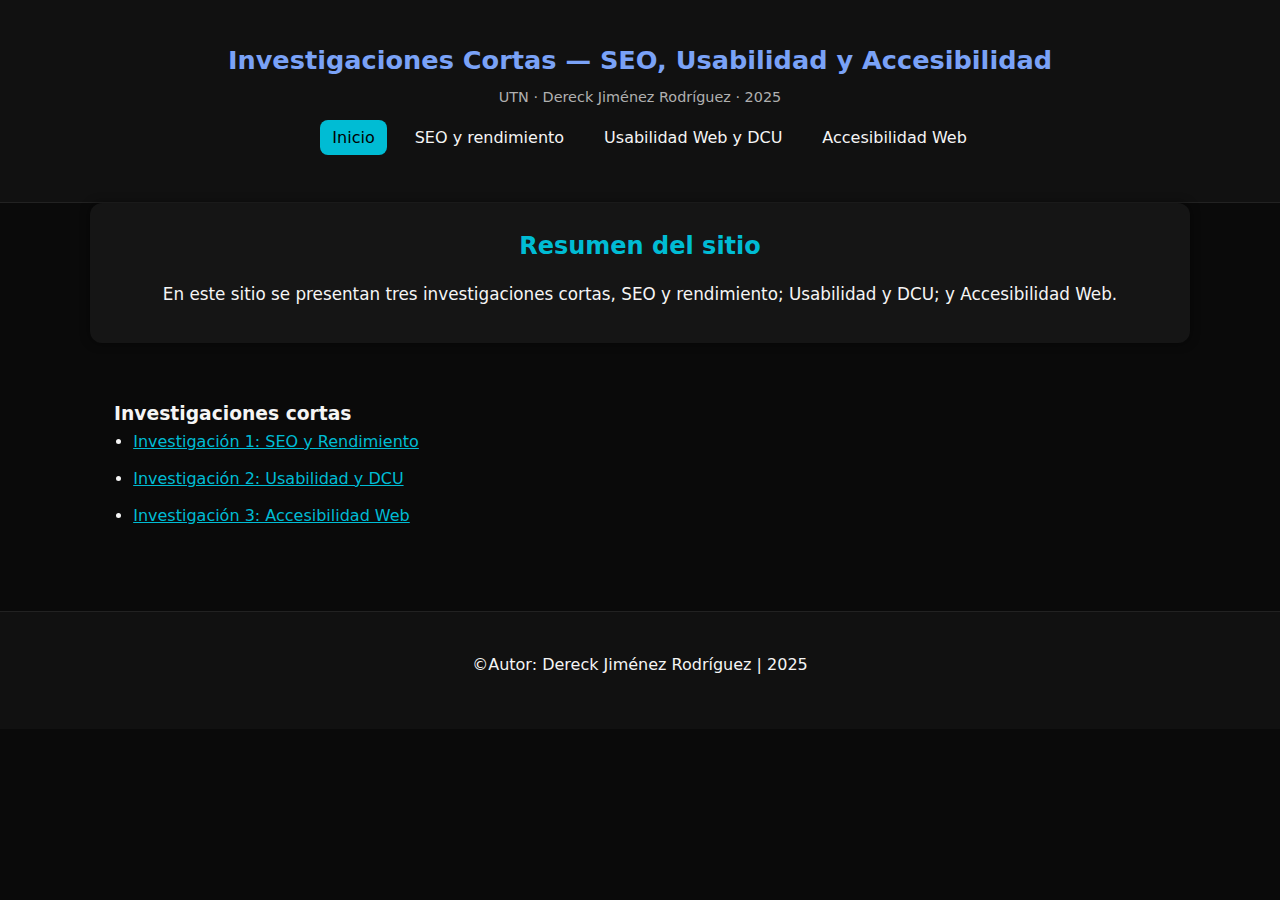
<file: index.html>
<!doctype html>
<html lang="es">
<head>
    <meta charset="utf-8" />
    <meta name="viewport" content="width=device-width,initial-scale=1" />
    <title>Investigaciones Cortas</title>
    <meta name="description" content="Investigaciones cortas: SEO, Usabilidad y Accesibilidad. Trabajo de investigación" />
    <meta property="og:type" content="website" />
    <meta property="og:title" content="Investigaciones Cortas — Diseño Web" />
    <meta property="og:description" content="SEO, Usabilidad y Accesibilidad — proyecto ISW-512." />
    <!-- Twitter Card -->
    <meta name="twitter:card" content="summary_large_image" />
    <meta name="twitter:title" content="Investigaciones Cortas — Diseño Web" />
    <meta name="twitter:description" content="SEO, Usabilidad y Accesibilidad — proyecto ISW-512." />
    <!-- Datos estructurados (JSON-LD) -->
    <script type="application/ld+json">
    {
        "@context": "https://schema.org",
        "@type": "WebSite",
        "name": "Investigaciones Cortas SEO, Usabilidad y Accesibilidad",
        "url": "https://deckjr.github.io/InvestigacionesCortas/",
        "description": "Sitio que presenta investigaciones cortas sobre SEO, Usabilidad y Accesibilidad para el curso ISW-512."
    }
    </script>
    <link rel="stylesheet" href="estilos.css">
</head>
<body>
    <!-- Skip link para navegación por teclado -->
    <a class="skip-link" href="#main">Saltar al contenido</a>
    <header role="banner" class="site-header">
        <div class="container">
        <h1>Investigaciones Cortas — SEO, Usabilidad y Accesibilidad</h1>
        <p class="meta">UTN · Dereck Jiménez Rodríguez · 2025</p>
        <nav role="navigation" aria-label="Menú principal">
            <ul class="main-nav">
            <li><a href="index.html" aria-current="page">Inicio</a></li>
            <li><a href="SEO.html">SEO y rendimiento</a></li>
            <li><a href="usabilidad.html">Usabilidad Web y DCU</a></li>
            <li><a href="accesibilidad.html">Accesibilidad Web</a></li>
            </ul>
        </nav>
        </div>
    </header>
    <main id="main" tabindex="-1">
        <section class="hero container" aria-labelledby="hero-title">
        <h2 id="hero-title">Resumen del sitio</h2>
        <p>En este sitio se presentan tres investigaciones cortas, SEO y rendimiento; Usabilidad y DCU; y Accesibilidad Web.</p>
        </section>
        <section class="container features" aria-labelledby="features-title">
        <h3 id="features-title">Investigaciones cortas</h3>
        <ul>
            <li><a href="SEO.html">Investigación 1: SEO y Rendimiento</a></li>
            <li><a href="usabilidad.html">Investigación 2: Usabilidad y DCU</a></li>
            <li><a href="accesibilidad.html">Investigación 3: Accesibilidad Web</a></li>
        </ul>
        </section>
    </main>
    <footer role="contentinfo" class="site-footer">
        <div class="container">
        <p>©Autor: Dereck Jiménez Rodríguez | 2025</p>
        </div>
    </footer>
</body>
</html>
</file>
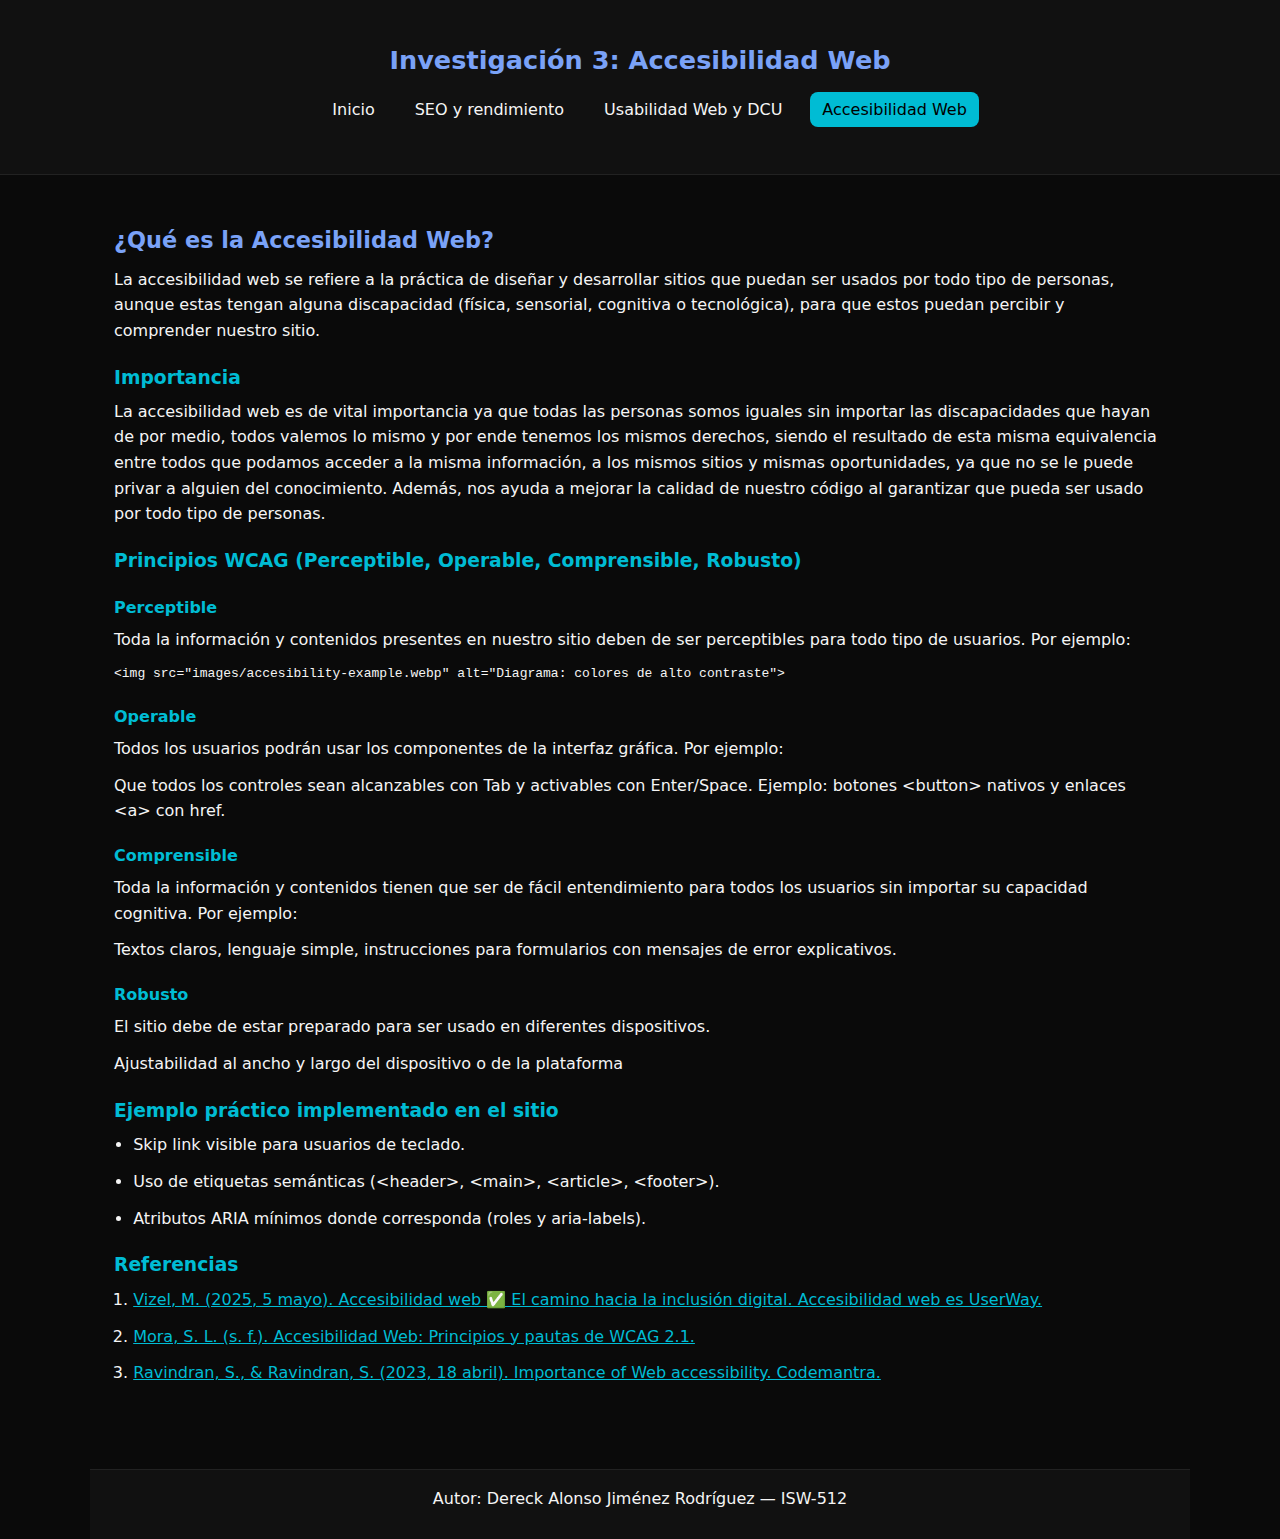
<file: accesibilidad.html>
<!doctype html>
<html lang="es">
<head>
    <meta charset="utf-8" />
    <meta name="viewport" content="width=device-width,initial-scale=1" />
    <title>Investigación 3 — Accesibilidad Web</title>
    <meta name="description" content="Accesibilidad web" />
    <link rel="stylesheet" href="estilos.css">
    </head>
    <body>
    <a class="skip-link" href="#main">Saltar al contenido</a>
    <header class="site-header">
        <div class="container">
        <h1>Investigación 3: Accesibilidad Web</h1>
        <nav aria-label="Menú">
            <ul class="main-nav">
            <li><a href="index.html">Inicio</a></li>
            <li><a href="SEO.html">SEO y rendimiento</a></li>
            <li><a href="usabilidad.html">Usabilidad Web y DCU</a></li>
            <li><a href="accesibilidad.html" aria-current="page">Accesibilidad Web</a></li>
            </ul>
        </nav>
        </div>
    </header>

    <main id="main" class="container" tabindex="-1">
        <article aria-labelledby="a-que-es">
        <h2 id="a-que-es">¿Qué es la Accesibilidad Web?</h2>
        <p>La accesibilidad web se refiere a la práctica de diseñar y desarrollar sitios que puedan ser usados por todo tipo de personas, aunque estas tengan alguna discapacidad (física, sensorial, cognitiva o tecnológica), para que estos puedan percibir y comprender nuestro sitio.</p>

        <h3>Importancia</h3>
        <p>La accesibilidad web es de vital importancia ya que todas las personas somos iguales sin importar las discapacidades que hayan de por medio, todos valemos lo mismo y por ende tenemos los mismos derechos, siendo el resultado de esta misma equivalencia entre todos que podamos acceder a la misma información, a los mismos sitios y mismas oportunidades, ya que no se le puede privar a alguien del conocimiento. Además, nos ayuda a mejorar la calidad de nuestro código al garantizar que pueda ser usado por todo tipo de personas.</p>

        <h3>Principios WCAG (Perceptible, Operable, Comprensible, Robusto)</h3>
        <h4>Perceptible</h4>
        <p>Toda la información y contenidos presentes en nuestro sitio deben de ser perceptibles para todo tipo de usuarios. Por ejemplo:</p>
        <pre><code>&lt;img src="images/accesibility-example.webp" alt="Diagrama: colores de alto contraste"&gt;</code></pre>

        <h4>Operable</h4>
        <p>Todos los usuarios podrán usar los componentes de la interfaz gráfica. Por ejemplo:</p>
        <p>Que todos los controles sean alcanzables con Tab y activables con Enter/Space. Ejemplo: botones &lt;button&gt; nativos y enlaces &lt;a&gt; con href.</p>

        <h4>Comprensible</h4>
        <p>Toda la información y contenidos tienen que ser de fácil entendimiento para todos los usuarios sin importar su capacidad cognitiva. Por ejemplo:</p>
        <p>Textos claros, lenguaje simple, instrucciones para formularios con mensajes de error explicativos.</p>

        <h4>Robusto</h4>
        <p>El sitio debe de estar preparado para ser usado en diferentes dispositivos.</p>
        <p>Ajustabilidad al ancho y largo del dispositivo o de la plataforma</p>
        <h3>Ejemplo práctico implementado en el sitio</h3>
        <ul>
            <li>Skip link visible para usuarios de teclado.</li>
            <li>Uso de etiquetas semánticas (&lt;header&gt;, &lt;main&gt;, &lt;article&gt;, &lt;footer&gt;).</li>
            <li>Atributos ARIA mínimos donde corresponda (roles y aria-labels).</li>
        </ul>

        <h3>Referencias</h3>
        <ol>
                <li>
                <a href="https://userway.org/es/blog/accesibilidad-web/" target="_blank" rel="noopener noreferrer">
                Vizel, M. (2025, 5 mayo). Accesibilidad web ✅ El camino hacia la inclusión digital. Accesibilidad web es UserWay.
                </a>
            </li>
            <li>
                <a href="https://www.interaction-design.org/literature/topics/user-centered-design"target="_blank" rel="noopener noreferrer">
                    Mora, S. L. (s. f.). Accesibilidad Web: Principios y pautas de WCAG 2.1. 
                </a>
            </li>
            <li>
                <a href="https://codemantra.com/importance-of-web-accessibility/" target="_blank" rel="noopener noreferrer">
                Ravindran, S., & Ravindran, S. (2023, 18 abril). Importance of Web accessibility. Codemantra. 
                </a>
            </li>
        </ol>
        </article>
    </main>

    <footer class="site-footer container">
        <p>Autor: Dereck Alonso Jiménez Rodríguez — ISW-512</p>
    </footer>
    </body>
</html
</file>
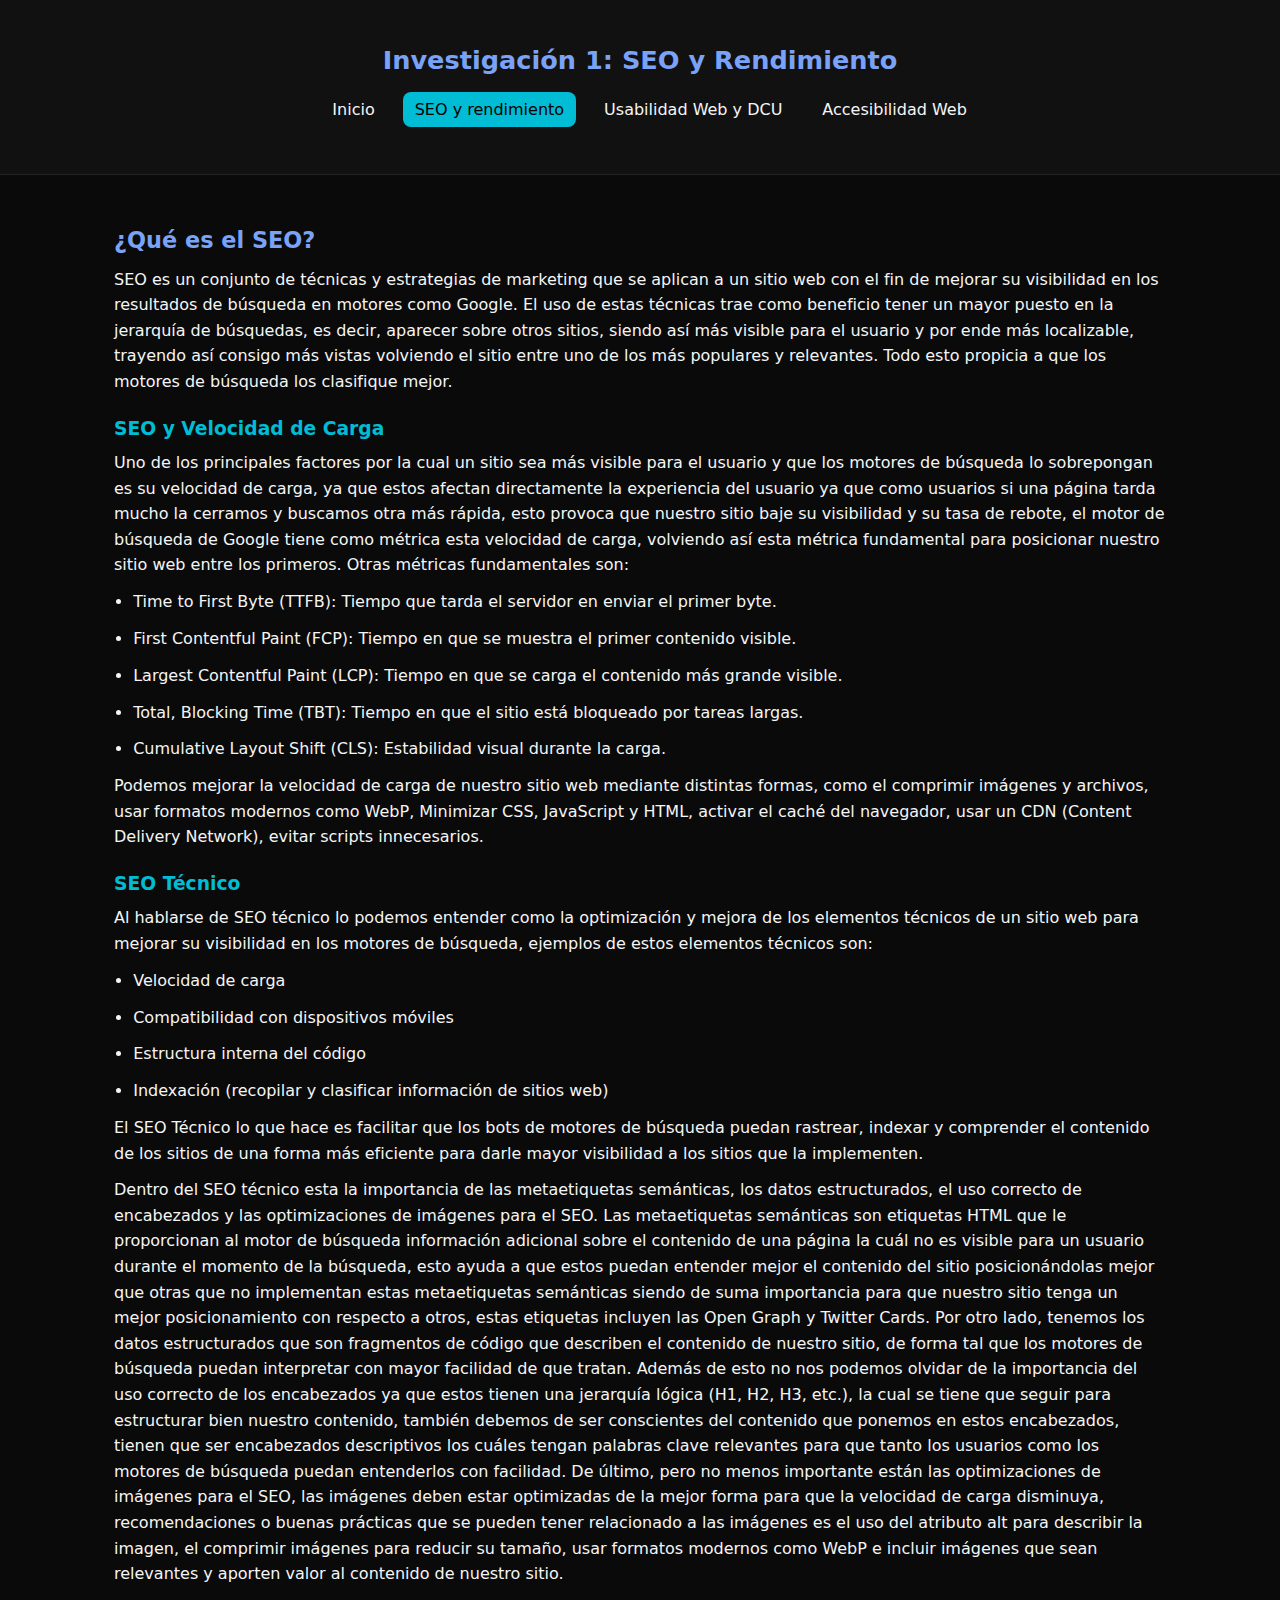
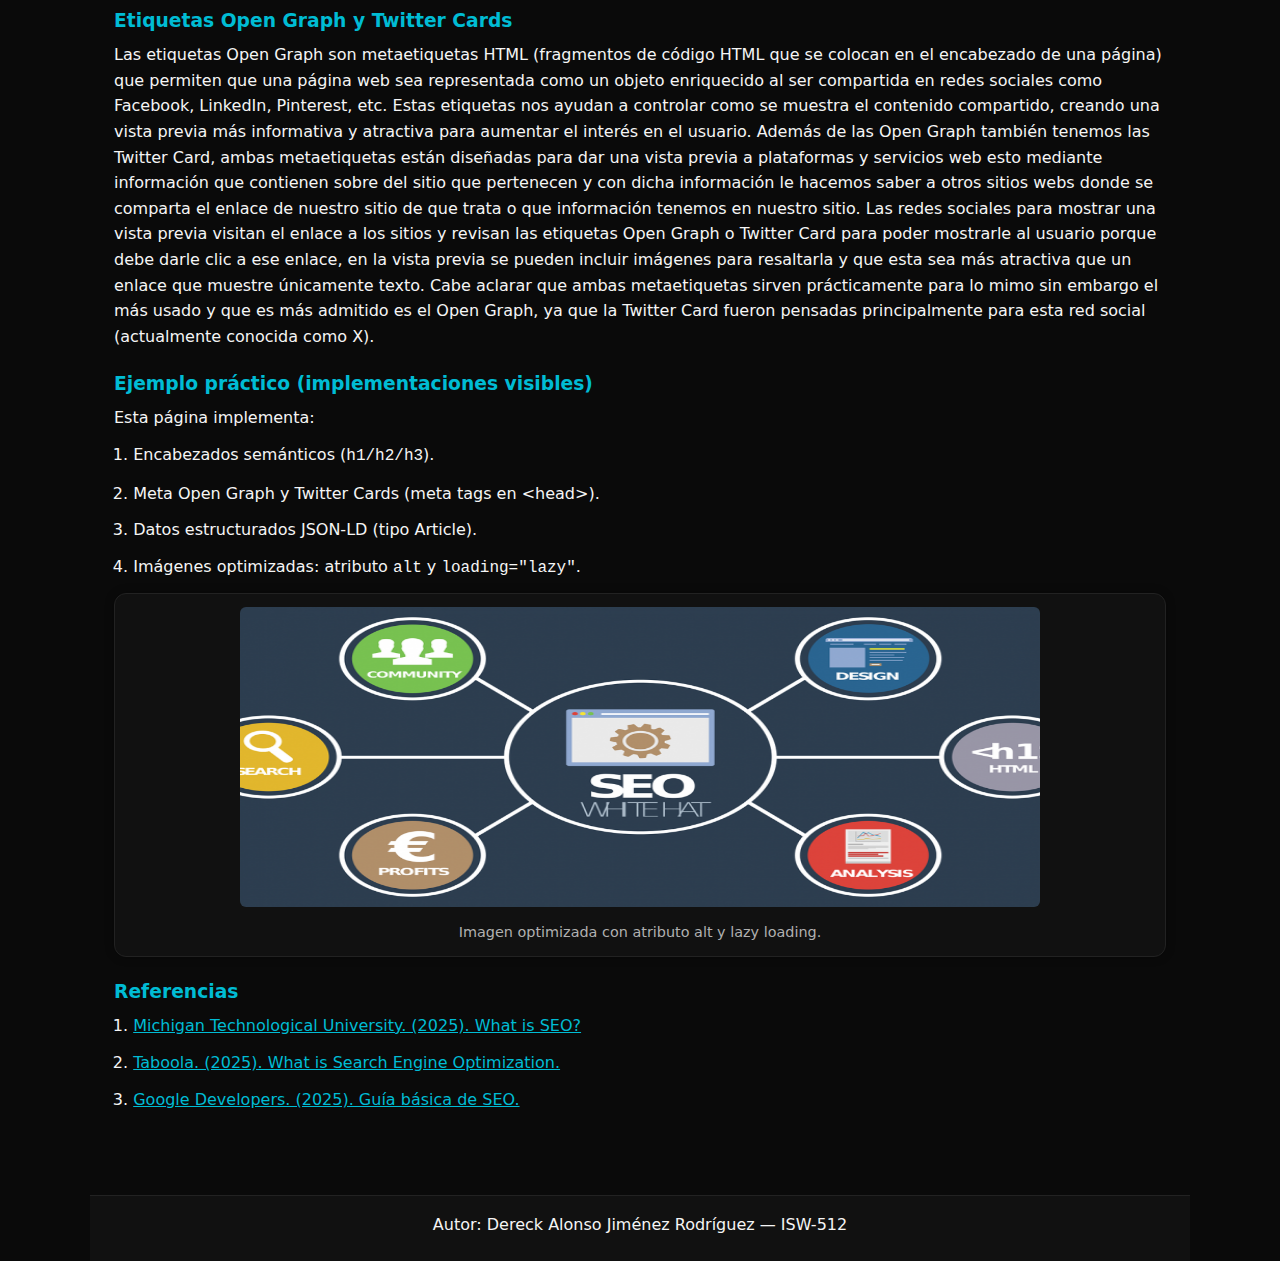
<file: SEO.html>
<!doctype html>
<html lang="es">
<head>
    <meta charset="utf-8" />
    <meta name="viewport" content="width=device-width,initial-scale=1" />
    <title>Investigación 1 — SEO y Rendimiento</title>
    <meta name="description" content="Qué es el SEO, relación con velocidad de carga, SEO técnico y Open Graph." />
    <!-- Open Graph / Twitter -->
    <meta property="og:title" content="Investigación 1 — SEO y Rendimiento" />
    <meta property="og:description" content="SEO, velocidad de carga, SEO técnico y etiquetado Open Graph." />
    <!-- JSON-LD: artículo -->
    <script type="application/ld+json">
    {
        "@context":"https://schema.org",
        "@type":"Article",
        "headline":"Investigación 1: SEO y Rendimiento",
        "author": { "@type":"Person", "name":"Dereck Alonso Jiménez Rodríguez" },
        "datePublished":"2025-10-21",
        "publisher": { "@type":"Organization", "name":"Universidad Técnica Nacional - ISW-512" }
    }
    </script>
    <link rel="stylesheet" href="estilos.css">
    </head>
    <body>
    <a class="skip-link" href="#main">Saltar al contenido</a>
    <header class="site-header">
        <div class="container">
        <h1>Investigación 1: SEO y Rendimiento</h1>
        <nav aria-label="Menú secundario">
            <ul class="main-nav">
            <li><a href="index.html">Inicio</a></li>
            <li><a href="SEO.html" aria-current="page">SEO y rendimiento</a></li>
            <li><a href="usabilidad.html">Usabilidad Web y DCU</a></li>
            <li><a href="accesibilidad.html">Accesibilidad Web</a></li>
            </ul>
        </nav>
        </div>
    </header>

    <main id="main" class="container" tabindex="-1">
        <article aria-labelledby="h-que-es-seo">
        <h2 id="h-que-es-seo">¿Qué es el SEO?</h2>
        <p>SEO es un conjunto de técnicas y estrategias de marketing que se aplican a un sitio web con el fin de mejorar su visibilidad en los resultados de búsqueda en motores como Google. El uso de estas técnicas trae como beneficio tener un mayor puesto en la jerarquía de búsquedas, es decir, aparecer sobre otros sitios, siendo así más visible para el usuario y por ende más localizable, trayendo así consigo más vistas volviendo el sitio entre uno de los más populares y relevantes. Todo esto propicia a que los motores de búsqueda los clasifique mejor.</p>

        <h3>SEO y Velocidad de Carga</h3>
        <p>Uno de los principales factores por la cual un sitio sea más visible para el usuario y que los motores de búsqueda lo sobrepongan es su velocidad de carga, ya que estos afectan directamente la experiencia del usuario ya que como usuarios si una página tarda mucho la cerramos y buscamos otra más rápida, esto provoca que nuestro sitio baje su visibilidad y su tasa de rebote, el motor de búsqueda de Google tiene como métrica esta velocidad de carga,  volviendo así esta métrica fundamental para posicionar nuestro sitio web entre los primeros. Otras métricas fundamentales son:</p>
        <ul>
            <li>    Time to First Byte (TTFB): Tiempo que tarda el servidor en enviar el primer byte.</li>
            <li>    First Contentful Paint (FCP): Tiempo en que se muestra el primer contenido visible.</li>
            <li>    Largest Contentful Paint (LCP): Tiempo en que se carga el contenido más grande visible.</li>
            <li>    Total, Blocking Time (TBT): Tiempo en que el sitio está bloqueado por tareas largas.</li>
            <li>    Cumulative Layout Shift (CLS): Estabilidad visual durante la carga.</li>
        </ul>
        <p>Podemos mejorar la velocidad de carga de nuestro sitio web mediante distintas formas, como el comprimir imágenes y archivos, usar formatos modernos como WebP, Minimizar CSS, JavaScript y HTML, activar el caché del navegador, usar un CDN (Content Delivery Network), evitar scripts innecesarios.</p>    
        <h3>SEO Técnico</h3>
        <p>Al hablarse de SEO técnico lo podemos entender como la optimización y mejora de los elementos técnicos de un sitio web para mejorar su visibilidad en los motores de búsqueda, ejemplos de estos elementos técnicos son:</p>
        <ul>
            <li>    Velocidad de carga</li>
            <li>    Compatibilidad con dispositivos móviles</li>
            <li>    Estructura interna del código</li>
            <li>    Indexación (recopilar y clasificar información de sitios web)</li>
        </ul>
        <p>El SEO Técnico lo que hace es facilitar que los bots de motores de búsqueda puedan rastrear, indexar y comprender el contenido de los sitios de una forma más eficiente para darle mayor visibilidad a los sitios que la implementen.</p>
        <p>Dentro del SEO técnico esta la importancia de las metaetiquetas semánticas, los datos estructurados, el uso correcto de encabezados y las optimizaciones de imágenes para el SEO. Las metaetiquetas semánticas son etiquetas HTML que le proporcionan al motor de búsqueda información adicional sobre el contenido de una página la cuál no es visible para un usuario durante el momento de la búsqueda, esto ayuda a que estos puedan entender mejor el contenido del sitio posicionándolas mejor que otras que no implementan estas metaetiquetas semánticas siendo de suma importancia para que nuestro sitio tenga un mejor posicionamiento con respecto a otros, estas etiquetas incluyen las Open Graph y Twitter Cards. Por otro lado, tenemos los datos estructurados que son fragmentos de código que describen el contenido de nuestro sitio, de forma tal que los motores de búsqueda puedan interpretar con mayor facilidad de que tratan. Además de esto no nos podemos olvidar de la importancia del uso correcto de los encabezados ya que estos tienen una jerarquía lógica (H1, H2, H3, etc.), la cual se tiene que seguir para estructurar bien nuestro contenido, también debemos de ser conscientes del contenido que ponemos en estos encabezados, tienen que ser encabezados descriptivos los cuáles tengan palabras clave relevantes para que tanto los usuarios como los motores de búsqueda puedan entenderlos con facilidad. De último, pero no menos importante están las optimizaciones de imágenes para el SEO, las imágenes deben estar optimizadas de la mejor forma para que la velocidad de carga disminuya, recomendaciones o buenas prácticas que se pueden tener relacionado a las imágenes es el uso del atributo alt para describir la imagen, el comprimir imágenes para reducir su tamaño, usar formatos modernos como WebP e incluir imágenes que sean relevantes y aporten valor al contenido de nuestro sitio.</p>
        <h3>Etiquetas Open Graph y Twitter Cards</h3>
        <p>Las etiquetas Open Graph son metaetiquetas HTML (fragmentos de código HTML que se colocan en el encabezado de una página) que permiten que una página web sea representada como un objeto enriquecido al ser compartida en redes sociales como Facebook, LinkedIn, Pinterest, etc. Estas etiquetas nos ayudan a controlar como se muestra el contenido compartido, creando una vista previa más informativa y atractiva para aumentar el interés en el usuario. Además de las Open Graph también tenemos las Twitter Card, ambas metaetiquetas están diseñadas para dar una vista previa a plataformas y servicios web esto mediante información que contienen sobre del sitio que pertenecen y con dicha información le hacemos saber a otros sitios webs donde se comparta el enlace de nuestro sitio de que trata o que información tenemos en nuestro sitio. Las redes sociales para mostrar una vista previa visitan el enlace a los sitios y revisan las etiquetas Open Graph o Twitter Card para poder mostrarle al usuario porque debe darle clic a ese enlace, en la vista previa se pueden incluir imágenes para resaltarla y que esta sea más atractiva que un enlace que muestre únicamente texto. Cabe aclarar que ambas metaetiquetas sirven prácticamente para lo mimo sin embargo el más usado y que es más admitido es el Open Graph, ya que la Twitter Card fueron pensadas principalmente para esta red social (actualmente conocida como X).</p>

        <h3>Ejemplo práctico (implementaciones visibles)</h3>
        <p>Esta página implementa:</p>
        <ol>
            <li>Encabezados semánticos (<code>h1/h2/h3</code>).</li>
            <li>Meta Open Graph y Twitter Cards (meta tags en &lt;head&gt;).</li>
            <li>Datos estructurados JSON-LD (tipo Article).</li>
            <li>Imágenes optimizadas: atributo <code>alt</code> y <code>loading="lazy"</code>.</li>
        </ol>

        <figure>
            <img src="images/SEO.png" alt="Immagen de SEO" loading="lazy" width="800" height="300">
            <figcaption>Imagen optimizada con atributo alt y lazy loading.</figcaption>
        </figure>

        <h3>Referencias</h3>
        <ol>
            <li>
                <a href="https://www.mtu.edu/umc/services/websites/seo/what-is/" target="_blank" rel="noopener noreferrer">
                    Michigan Technological University. (2025). What is SEO?
                </a>
            </li>
            <li>
                <a href="https://www.taboola.com/marketing-hub/search-engine-optimization/" target="_blank" rel="noopener noreferrer">
                    Taboola. (2025). What is Search Engine Optimization.
                </a>
            </li>
            <li>
                <a href="https://developers.google.com/search/docs/appearance/google-images?hl=es" target="_blank" rel="noopener noreferrer">
                    Google Developers. (2025). Guía básica de SEO.
                </a>
            </li>
        </ol>
        </article>
    </main>

    <footer class="site-footer container">
        <p>Autor: Dereck Alonso Jiménez Rodríguez — ISW-512</p>
    </footer>
</body>
</html>
</file>
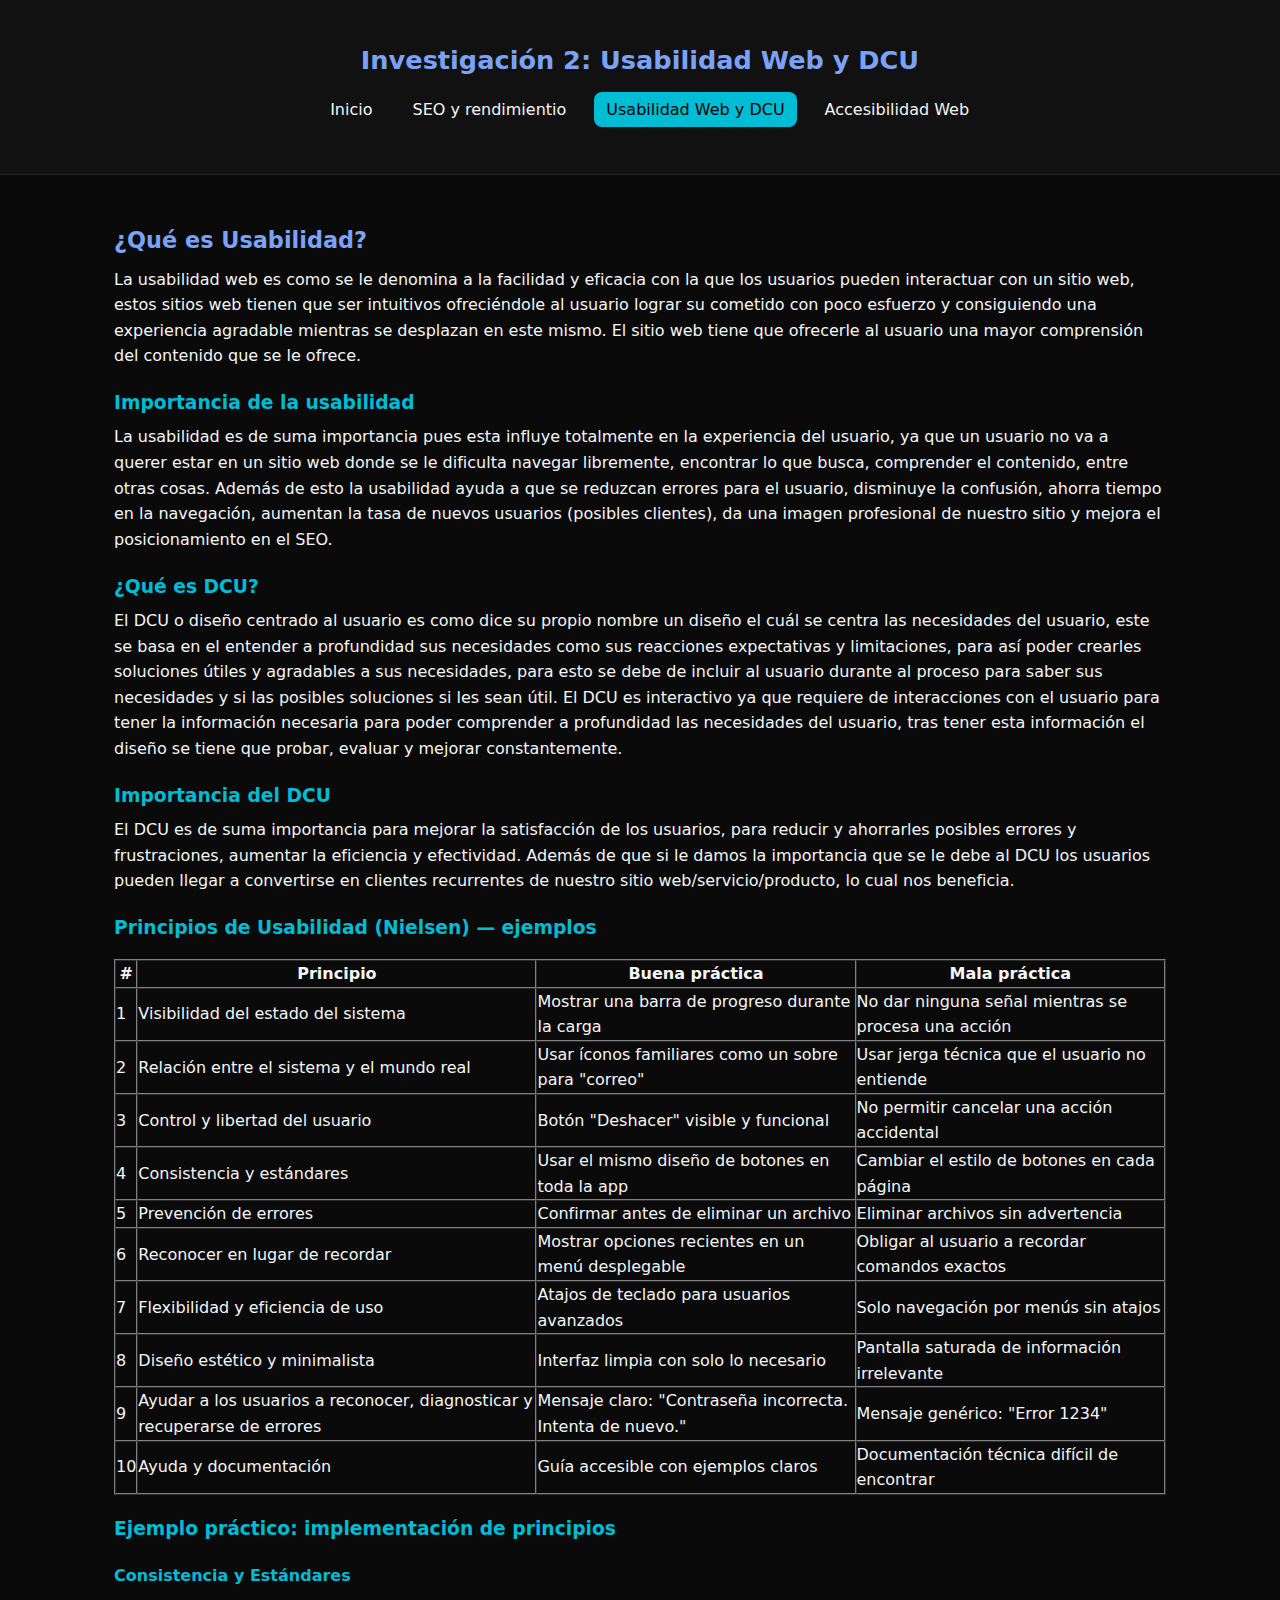
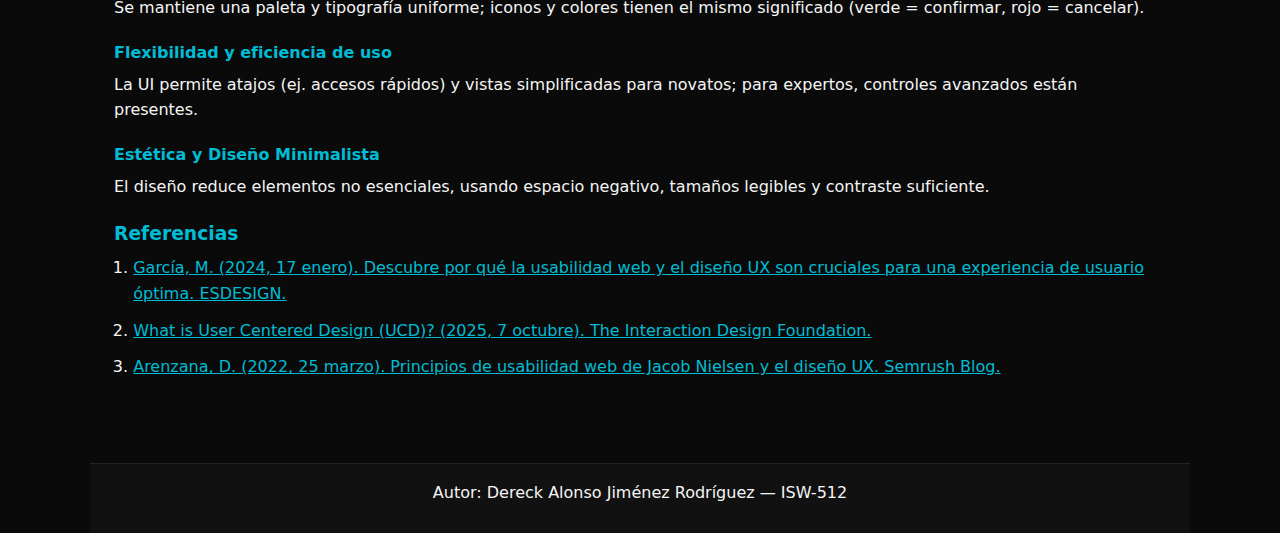
<file: usabilidad.html>
<!doctype html>
<html lang="es">
<head>
    <meta charset="utf-8" />
    <meta name="viewport" content="width=device-width,initial-scale=1" />
    <title>Investigación 2 — Usabilidad y DCU</title>
    <meta name="description" content="Usabilidad web, diseño centrado en el usuario." />
    <link rel="stylesheet" href="estilos.css">
    </head>
    <body>
    <a class="skip-link" href="#main">Saltar al contenido</a>
    <header class="site-header">
        <div class="container">
        <h1>Investigación 2: Usabilidad Web y DCU</h1>
        <nav aria-label="Menú">
            <ul class="main-nav">
            <li><a href="index.html">Inicio</a></li>
            <li><a href="SEO.html">SEO y rendimientio</a></li>
            <li><a href="usabilidad.html" aria-current="page">Usabilidad Web y DCU</a></li>
            <li><a href="accesibilidad.html">Accesibilidad Web</a></li>
            </ul>
        </nav>
        </div>
    </header>

    <main id="main" class="container" tabindex="-1" role="main">
        <article aria-labelledby="u-que-es">
        <h2 id="u-que-es">¿Qué es Usabilidad?</h2>
        <p>La usabilidad web es como se le denomina a la facilidad y eficacia con la que los usuarios pueden interactuar con un sitio web, estos sitios web tienen que ser intuitivos ofreciéndole al usuario lograr su cometido con poco esfuerzo y consiguiendo una experiencia agradable mientras se desplazan en este mismo. El sitio web tiene que ofrecerle al usuario una mayor comprensión del contenido que se le ofrece.</p>
        <h3>Importancia de la usabilidad</h3>
        <p>La usabilidad es de suma importancia pues esta influye totalmente en la experiencia del usuario, ya que un usuario no va a querer estar en un sitio web donde se le dificulta navegar libremente, encontrar lo que busca, comprender el contenido, entre otras cosas. Además de esto la usabilidad ayuda a que se reduzcan errores para el usuario, disminuye la confusión, ahorra tiempo en la navegación, aumentan la tasa de nuevos usuarios (posibles clientes), da una imagen profesional de nuestro sitio y mejora el posicionamiento en el SEO.</p>
        <h3>¿Qué es DCU?</h3>
        <p>El DCU o diseño centrado al usuario es como dice su propio nombre un diseño el cuál se centra las necesidades del usuario, este se basa en el entender a profundidad sus necesidades como sus reacciones expectativas y limitaciones, para así poder crearles soluciones útiles y agradables a sus necesidades, para esto se debe de incluir al usuario durante al proceso para saber sus necesidades y si las posibles soluciones si les sean útil. El DCU es interactivo ya que requiere de interacciones con el usuario para tener la información necesaria para poder comprender a profundidad las necesidades del usuario, tras tener esta información el diseño se tiene que probar, evaluar y mejorar constantemente.</p>
        <h3>Importancia del DCU</h3>
        <p>El DCU es de suma importancia para mejorar la satisfacción de los usuarios, para reducir y ahorrarles posibles errores y frustraciones, aumentar la eficiencia y efectividad. Además de que si le damos la importancia que se le debe al DCU los usuarios pueden llegar a convertirse en clientes recurrentes de nuestro sitio web/servicio/producto, lo cual nos beneficia.</p>
        <h3>Principios de Usabilidad (Nielsen) — ejemplos</h3>
        <div class="cards">
            <table border="1" cellpadding="8" cellspacing="0">
                <thead>
                    <tr>
                        <th>#</th>
                        <th>Principio</th>
                        <th>Buena práctica</th>
                        <th>Mala práctica</th>
                    </tr>
                </thead>
                <tbody>
                    <tr>
                        <td>1</td>
                        <td>Visibilidad del estado del sistema</td>
                        <td>Mostrar una barra de progreso durante la carga</td>
                        <td>No dar ninguna señal mientras se procesa una acción</td>
                    </tr>
                    <tr>
                        <td>2</td>
                        <td>Relación entre el sistema y el mundo real</td>
                        <td>Usar íconos familiares como un sobre para "correo"</td>
                        <td>Usar jerga técnica que el usuario no entiende</td>
                    </tr>
                    <tr>
                        <td>3</td>
                        <td>Control y libertad del usuario</td>
                        <td>Botón "Deshacer" visible y funcional</td>
                        <td>No permitir cancelar una acción accidental</td>
                    </tr>
                    <tr>
                        <td>4</td>
                        <td>Consistencia y estándares</td>
                        <td>Usar el mismo diseño de botones en toda la app</td>
                        <td>Cambiar el estilo de botones en cada página</td>
                    </tr>
                    <tr>
                        <td>5</td>
                        <td>Prevención de errores</td>
                        <td>Confirmar antes de eliminar un archivo</td>
                        <td>Eliminar archivos sin advertencia</td>
                    </tr>
                    <tr>
                        <td>6</td>
                        <td>Reconocer en lugar de recordar</td>
                        <td>Mostrar opciones recientes en un menú desplegable</td>
                        <td>Obligar al usuario a recordar comandos exactos</td>
                    </tr>
                    <tr>
                        <td>7</td>
                        <td>Flexibilidad y eficiencia de uso</td>
                        <td>Atajos de teclado para usuarios avanzados</td>
                        <td>Solo navegación por menús sin atajos</td>
                    </tr>
                    <tr>
                        <td>8</td>
                        <td>Diseño estético y minimalista</td>
                        <td>Interfaz limpia con solo lo necesario</td>
                        <td>Pantalla saturada de información irrelevante</td>
                    </tr>
                    <tr>
                        <td>9</td>
                        <td>Ayudar a los usuarios a reconocer, diagnosticar y recuperarse de errores</td>
                        <td>Mensaje claro: "Contraseña incorrecta. Intenta de nuevo."</td>
                        <td>Mensaje genérico: "Error 1234"</td>
                    </tr>
                    <tr>
                        <td>10</td>
                        <td>Ayuda y documentación</td>
                        <td>Guía accesible con ejemplos claros</td>
                        <td>Documentación técnica difícil de encontrar</td>
                    </tr>
                </tbody>
            </table>
        </div>

        <h3>Ejemplo práctico: implementación de principios</h3>
        <h4>Consistencia y Estándares</h4>
        <p>Se mantiene una paleta y tipografía uniforme; iconos y colores tienen el mismo significado (verde = confirmar, rojo = cancelar).</p>

        <h4>Flexibilidad y eficiencia de uso</h4>
        <p>La UI permite atajos (ej. accesos rápidos) y vistas simplificadas para novatos; para expertos, controles avanzados están presentes.</p>

        <h4>Estética y Diseño Minimalista</h4>
        <p>El diseño reduce elementos no esenciales, usando espacio negativo, tamaños legibles y contraste suficiente.</p>

        <h3>Referencias</h3>
            <ol>
                <li>
                <a href="https://www.esdesignbarcelona.com/actualidad/diseno-web/por-que-la-usabilidad-es-la-clave-del-diseno-ux" target="_blank" rel="noopener noreferrer">
                García, M. (2024, 17 enero). Descubre por qué la usabilidad web y el diseño UX son cruciales para una experiencia de usuario óptima. ESDESIGN.
                </a>
            </li>
            <li>
                <a href="https://www.interaction-design.org/literature/topics/user-centered-design"target="_blank" rel="noopener noreferrer">
                    What is User Centered Design (UCD)? (2025, 7 octubre). The Interaction Design Foundation. 
                </a>
            </li>
            <li>
                <a href=". https://es.semrush.com/blog/usabilidad-web-principios-jakob-nielsen/" target="_blank" rel="noopener noreferrer">
                Arenzana, D. (2022, 25 marzo). Principios de usabilidad web de Jacob Nielsen y el diseño UX. Semrush Blog.
                </a>
            </li>
            </ol>
        </article>
    </main>

    <footer class="site-footer container">
        <p>Autor: Dereck Alonso Jiménez Rodríguez — ISW-512</p>
    </footer>
    </body>
    </html>
</file>
<file: estilos.css>
/* ======== VARIABLES ======== */
:root {
  --bg: #0a0a0a;              /* Fondo general */
  --bg-alt: #111111;          /* Paneles */
  --text: #f5f5f5;            /* Texto principal */
  --muted: #b0b0b0;           /* Texto secundario */
  --accent: #00bcd4;          /* Azul cian brillante */
  --accent-2: #7aa2f7;        /* Azul claro */
  --radius: 12px;
  --max-width: 1100px;
  --font: "Segoe UI", Inter, system-ui, sans-serif;
}

/* ======== RESETEO ======== */
* { box-sizing: border-box; margin: 0; padding: 0; }
html, body { height: 100%; }
body {
  font-family: var(--font);
  background-color: var(--bg);
  color: var(--text);
  line-height: 1.6;
}

/* ======== CONTENEDORES ======== */
.container {
  max-width: var(--max-width);
  margin: 0 auto;
  padding: 1.5rem;
}

/* ======== CABECERA Y NAVEGACIÓN ======== */
.site-header {
  background-color: var(--bg-alt);
  border-bottom: 1px solid #222;
  padding: 1rem 0;
  text-align: center;
}

.site-header h1 {
  font-size: 1.6rem;
  color: var(--accent-2);
  margin-bottom: 0.3rem;
}

.meta {
  color: var(--muted);
  font-size: 0.9rem;
}

.main-nav {
  list-style: none;
  display: flex;
  justify-content: center;
  gap: 1rem;
  margin-top: 1rem;
  flex-wrap: wrap;
}

.main-nav a {
  color: var(--text);
  text-decoration: none;
  padding: 0.5rem 0.75rem;
  border-radius: 8px;
  transition: all 0.3s ease;
}

.main-nav a:hover,
.main-nav a[aria-current="page"] {
  background-color: var(--accent);
  color: #000;
}

/* ======== SKIP LINK ======== */
.skip-link {
  position: absolute;
  left: -999px;
  top: auto;
  width: 1px;
  height: 1px;
  overflow: hidden;
}
.skip-link:focus {
  left: 1rem;
  top: 1rem;
  background: var(--accent);
  color: #000;
  padding: 0.5rem 0.75rem;
  border-radius: 6px;
  z-index: 9999;
}

/* ======== SECCIONES ======== */
.hero {
  background-color: #151515;
  border-radius: var(--radius);
  padding: 1.5rem;
  text-align: center;
  margin-bottom: 2rem;
  box-shadow: 0 0 10px rgba(0,0,0,0.5);
}

.hero h2 {
  color: var(--accent);
  margin-bottom: 1rem;
}

.hero p {
  color: var(--text);
  font-size: 1.05rem;
}

.hero img {
  max-width: 100%;
  margin-top: 1rem;
  border-radius: 8px;
  border: 1px solid #333;
}

/* ======== ARTÍCULO ======== */
article h2 {
  color: var(--accent-2);
  margin-top: 1.5rem;
  margin-bottom: 0.5rem;
  font-size: 1.4rem;
}

article h3, article h4 {
  color: var(--accent);
  margin-top: 1.2rem;
  margin-bottom: 0.4rem;
}

p, li {
  font-size: 1rem;
  color: var(--text);
  margin-bottom: 0.7rem;
}

ul, ol {
  margin-left: 1.2rem;
}

/* ======== FIGURAS / IMÁGENES ======== */
.cards {
  display: flex;
  flex-wrap: wrap;
  gap: 1rem;
  margin-top: 1rem;
}

figure {
  background-color: var(--bg-alt);
  border: 1px solid #222;
  border-radius: var(--radius);
  padding: 0.8rem;
  flex: 1 1 45%;
  text-align: center;
  box-shadow: 0 0 10px rgba(0,0,0,0.3);
}

figure img {
  max-width: 100%;
  border-radius: 6px;
}

figcaption {
  color: var(--muted);
  font-size: 0.9rem;
  margin-top: 0.4rem;
}

/* ======== PIE DE PÁGINA ======== */
.site-footer {
  background-color: var(--bg-alt);
  border-top: 1px solid #222;
  text-align: center;
  padding: 1rem;
  color: var(--muted);
  margin-top: 3rem;
}

/* ======== ENLACES Y BOTONES ======== */
a {
  color: var(--accent);
  transition: 0.3s;
}
a:hover {
  color: var(--accent-2);
}

/* ======== RESPONSIVE ======== */
@media (max-width: 720px) {
  .cards {
    flex-direction: column;
  }
  figure {
    flex: 1 1 100%;
  }
}
</file>
